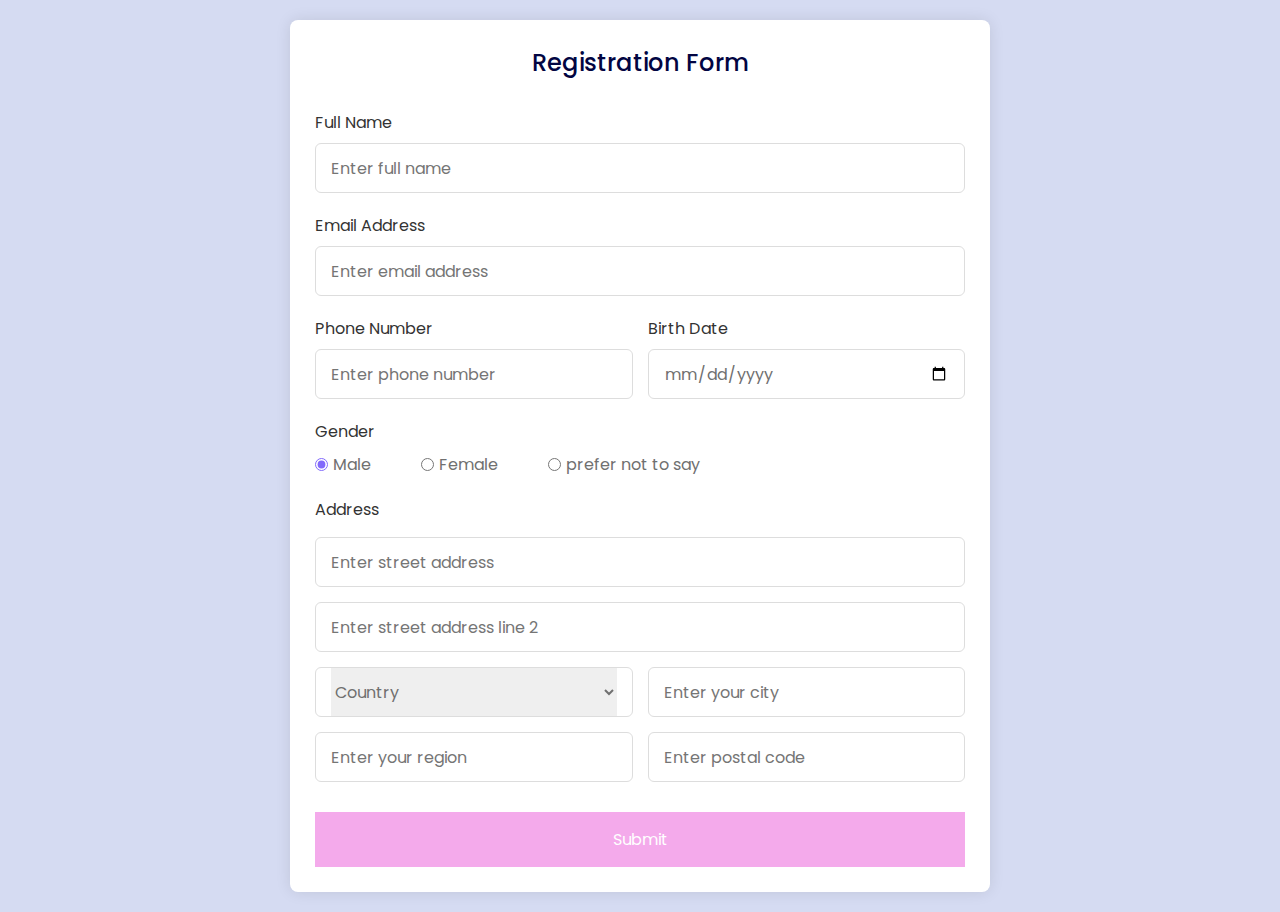
<file: Registration form/index.html>
<!DOCTYPE html>

<html lang="en">
  <head>
    <meta charset="UTF-8" />
    <meta name="viewport" content="width=device-width, initial-scale=1.0" />
    <meta http-equiv="X-UA-Compatible" content="ie=edge" />
    <title>Registration Form in HTML CSS</title>
    <!---Custom CSS File--->
    <link rel="stylesheet" href="style.css" />
  </head>
  <body>
    <section class="container">
      <header>Registration Form</header>
      <form action="#" class="form">
        <div class="input-box">
          <label>Full Name</label>
          <input type="text" placeholder="Enter full name" required />
        </div>

        <div class="input-box">
          <label>Email Address</label>
          <input type="text" placeholder="Enter email address" required />
        </div>

        <div class="column">
          <div class="input-box">
            <label>Phone Number</label>
            <input type="number" placeholder="Enter phone number" required />
          </div>
          <div class="input-box">
            <label>Birth Date</label>
            <input type="date" placeholder="Enter birth date" required />
          </div>
        </div>
        <div class="gender-box">
          <h3>Gender</h3>
          <div class="gender-option">
            <div class="gender">
              <input type="radio" id="check-male" name="gender" checked />
              <label for="check-male">Male</label>
            </div>
            <div class="gender">
              <input type="radio" id="check-female" name="gender" />
              <label for="check-female">Female</label>
            </div>
            <div class="gender">
              <input type="radio" id="check-other" name="gender" />
              <label for="check-other">prefer not to say</label>
            </div>
          </div>
        </div>
        <div class="input-box address">
          <label>Address</label>
          <input type="text" placeholder="Enter street address" required />
          <input type="text" placeholder="Enter street address line 2" required />
          <div class="column">
            <div class="select-box">
              <select>
                <option hidden>Country</option>
                <option>America</option>
                <option>Japan</option>
                <option>India</option>
                <option>Nepal</option>
              </select>
            </div>
            <input type="text" placeholder="Enter your city" required />
          </div>
          <div class="column">
            <input type="text" placeholder="Enter your region" required />
            <input type="number" placeholder="Enter postal code" required />
          </div>
        </div>
        <button>Submit</button>
      </form>
    </section>
  </body>
</html>
</file>
<file: Registration form/style.css>
/* Import Google font - Poppins */
@import url("https://fonts.googleapis.com/css2?family=Poppins:wght@200;300;400;500;600;700&display=swap");
* {
  margin: 0;
  padding: 0;
  box-sizing: border-box;
  font-family: "Poppins", sans-serif;
}
body {
  min-height: 100vh;
  display: flex;
  align-items: center;
  justify-content: center;
  padding: 20px;
  background: rgb(213, 219, 242);
}
.container {
  position: relative;
  max-width: 700px;
  width: 100%;
  background: #fff;
  padding: 25px;
  border-radius: 8px;
  box-shadow: 0 0 15px rgba(0, 0, 0, 0.1);
}
.container header {
  font-size: 1.5rem;
  color: #020542;
  font-weight: 500;
  text-align: center;
}
.container .form {
  margin-top: 30px;
}
.form .input-box {
  width: 100%;
  margin-top: 20px;
}
.input-box label {
  color: #333;
}
.form :where(.input-box input, .select-box) {
  position: relative;
  height: 50px;
  width: 100%;
  outline: none;
  font-size: 1rem;
  color: #707070;
  margin-top: 8px;
  border: 1px solid #ddd;
  border-radius: 6px;
  padding: 0 15px;
}
.input-box input:focus {
  box-shadow: 0 1px 0 rgba(0, 0, 0, 0.1);
}
.form .column {
  display: flex;
  column-gap: 15px;
}
.form .gender-box {
  margin-top: 20px;
}
.gender-box h3 {
  color: #333;
  font-size: 1rem;
  font-weight: 400;
  margin-bottom: 8px;
}
.form :where(.gender-option, .gender) {
  display: flex;
  align-items: center;
  column-gap: 50px;
  flex-wrap: wrap;
}
.form .gender {
  column-gap: 5px;
}
.gender input {
  accent-color: rgb(130, 106, 251);
}
.form :where(.gender input, .gender label) {
  cursor: pointer;
}
.gender label {
  color: #707070;
}
.address :where(input, .select-box) {
  margin-top: 15px;
}
.select-box select {
  height: 100%;
  width: 100%;
  outline: none;
  border: none;
  color: #707070;
  font-size: 1rem;
}
.form button {
  height: 55px;
  width: 100%;
  color: #fff;
  font-size: 1rem;
  font-weight: 400;
  margin-top: 30px;
  border: none;
  cursor: pointer;
  transition: all 0.2s ease;
  background: rgb(244, 170, 235);
}
.form button:hover {
  background: rgb(241, 73, 219);
}
/*Responsive*/
@media screen and (max-width: 500px) {
  .form .column {
    flex-wrap: wrap;
  }
  .form :where(.gender-option, .gender) {
    row-gap: 15px;
  }
}
</file>
